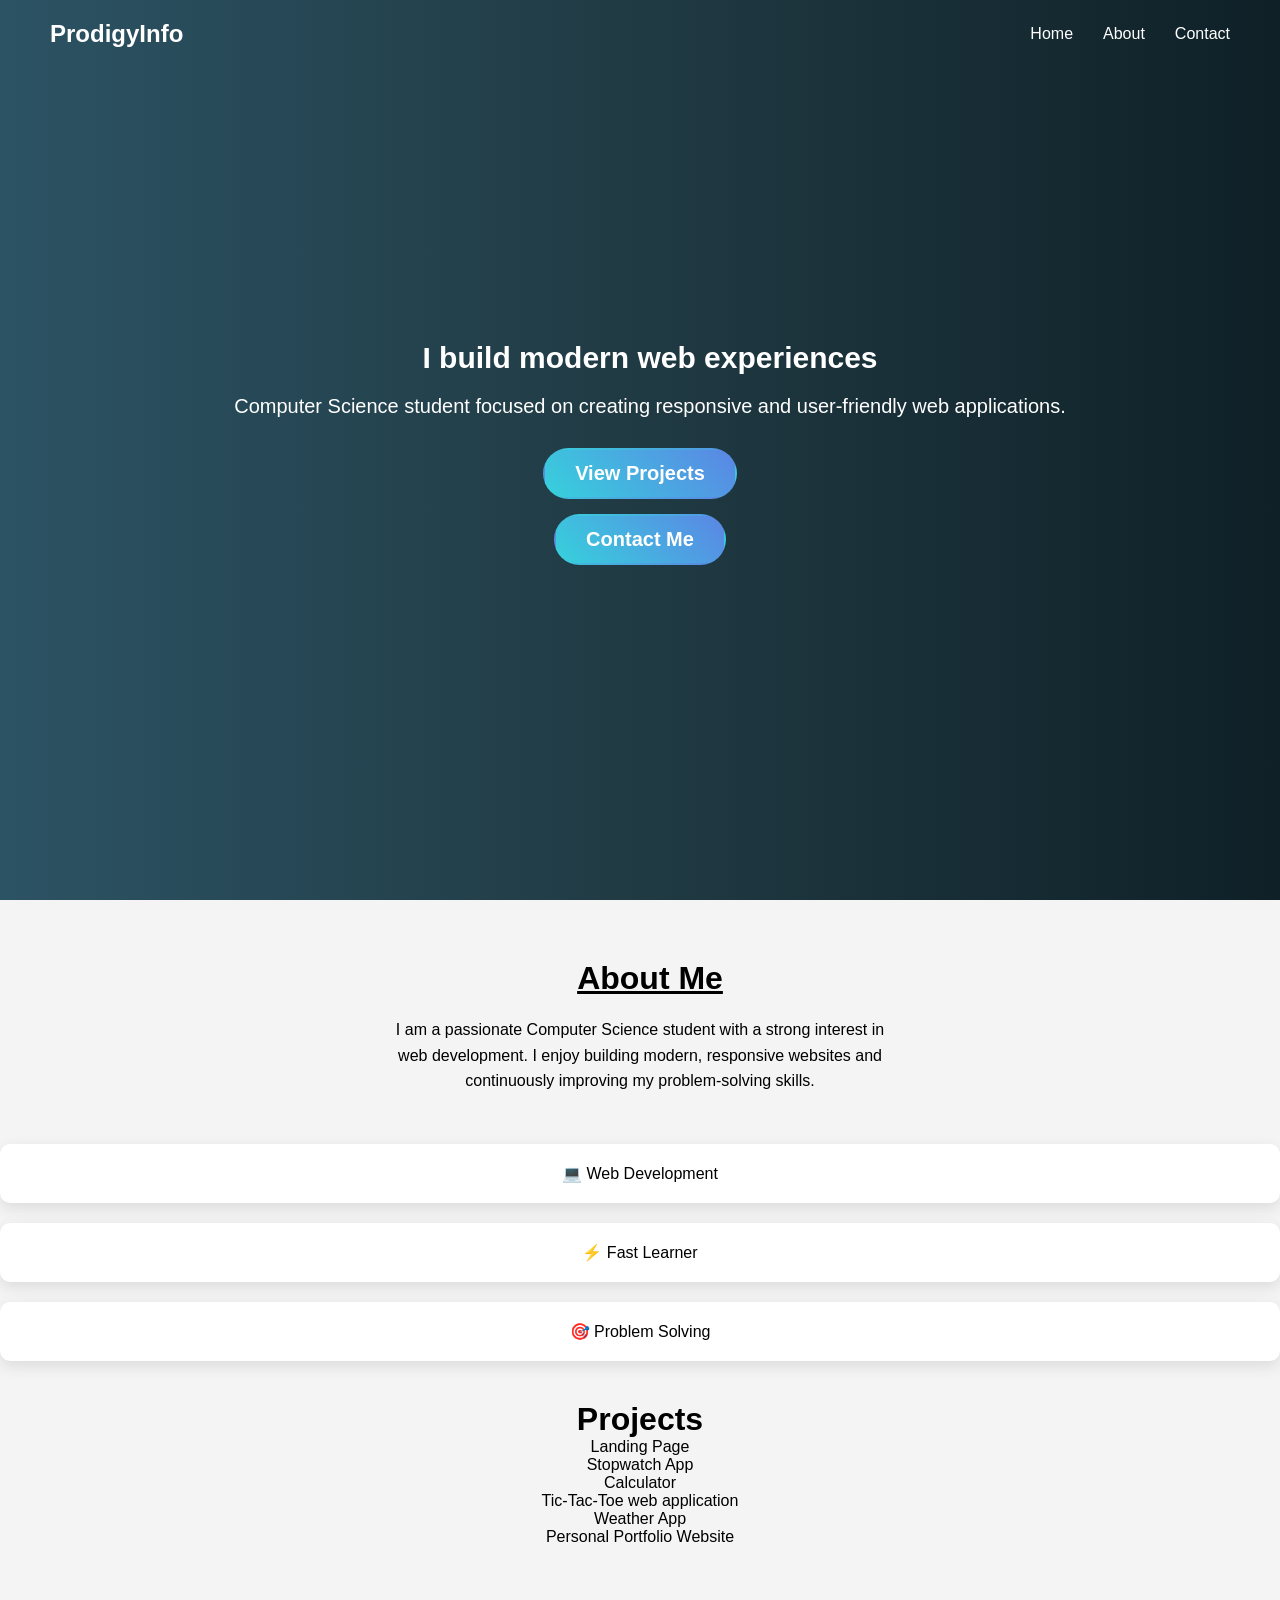
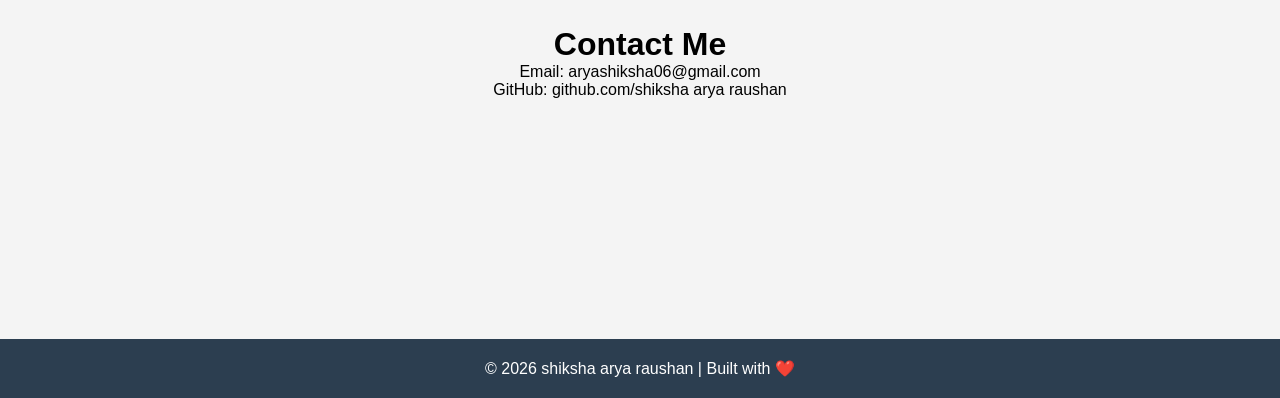
<file: index.html>
<!DOCTYPE html>
<html lang="en">
<head>
    <meta charset="UTF-8">
    <meta name="viewport" content="width=device-width, initial-scale=1.0">
    <title>Responsive Landing Page</title>
    <link rel="stylesheet" href="style8.css">
    <Script src="script4.js"></Script>
</head>
<body>

    <nav id="navbar">
        <div class="logo">Prodigy<span>Info</span></div>
        <ul class="nav-links">
            <li><a href="#">Home</a></li>
            <li><a href="#">About</a></li>
            <li><a href="#">Contact</a></li>
        </ul>
    </nav>

    <section class="hero">
    <h1>I build modern web experiences</h1>
<p>Computer Science student focused on creating responsive and user-friendly web applications.</p>
<a href="#projects" class="cta-btn">View Projects</a>
<a href="#contact" class="cta-btn">Contact Me</a>
    </section>
    <section id="about" class="about">
  <h2><u>About Me</h2></u>
  <p>
I am a passionate Computer Science student with a strong interest in web development. 
I enjoy building modern, responsive websites and continuously improving my problem-solving skills.
</p>
</section>
  <div class="features">
    <div class="box">💻 Web Development</div>
    <div class="box">⚡ Fast Learner</div>
    <div class="box">🎯 Problem Solving</div>
  </div>
</section>
<section id="projects" class="content">
    <h2>Projects</h2>
    <p>Landing Page</p>
    <p>Stopwatch App</p>
    <p>Calculator</p>
    <p>Tic-Tac-Toe web application</p>
    <p>Weather App</p>
    <p>Personal Portfolio Website</p>
</section>
<section id="contact" class="content">
    <h2>Contact Me</h2>
    <p>Email: aryashiksha06@gmail.com</p>
    <p>GitHub: github.com/shiksha arya raushan</p>
</section>
    <footer>
    <p>© 2026 shiksha arya raushan | Built with ❤️</p>
</footer>
</body>
</html>
</file>
<file: style8.css>
* {
    margin: 0;
    padding: 0;
    box-sizing: border-box;
    font-family: 'Segoe UI', sans-serif;
}

body {
    height: 200vh; 
    background: #f4f4f4;
}
html {
    scroll-behavior: smooth;
}

#navbar {
    position: fixed;
    top: 0;
    width: 100%;
    display: flex;
    justify-content: space-between;
    align-items: center;
    padding: 20px 50px;
    transition: all 0.4s ease;
    z-index: 1000;
    background: transparent;
}

#navbar.scrolled {
    background: #2c3e50;
    padding: 10px 50px;
    box-shadow: 0 2px 10px rgba(0,0,0,0.3);
}

.logo {
    color: white;
    font-size: 24px;
    font-weight: bold;

}

#navbar.scrolled .logo {
    color: white;
}
    .nav-links {
      list-style: none;
        display: flex;
}
    .nav-links li {
        margin-left:30px;
    }

.nav-links a {
    text-decoration: none;
    color: white;
    font-weight: 500;
    transition: color 0.3s;
}
.nav-links a:hover {
    color: #3498db;
}

#navbar.scrolled .nav-links a {
    color: white;
}

#navbar.scrolled .nav-links a:hover {
    color: #3498db;
}
section {
    padding: 60px 20px;
}
.hero {
    height: 100vh;
    display: flex;
    flex-direction: column;
    justify-content: center;
    align-items: center;
    font-size: 20px;
    color:white;
    background: linear-gradient(to right, #2c5364, #203a43, #0f2027);
    padding-bottom: 40px;
}
.hero h1 {
    margin-bottom: 20px; 
    margin-left: 20px;
    text-align: center;
}
.hero p {
    margin-bottom: 30px;  
    align-items: center;
    margin-left: 20px;
}
h2 {
    font-size: 32px;
    font-weight: 600;
}
    .about p {
    font-size: 16px;
    line-height: 1.6;
}
@media (max-width: 768px) {
    h2 {
        font-size: 26px;
    }

    .about p {
        font-size: 15px;
    }
}
    .about p {
    max-width: 500px;
    margin: auto;
    line-height: 1.6;
    text-align: center;
    margin-bottom: 20px;
  
}
.about h2{
  margin-bottom: 20px;
  margin-left: 20px;
  text-align: center;
}
.features {
    display: flex;
    justify-content: center;
    gap: 20px;
    margin-top: -80px;
    flex-direction: column;
    text-align: center;

    
}
.box {
    padding: 20px;
    background: white;
    border-radius: 10px;
    box-shadow: 0 5px 15px rgba(0,0,0,0.1);
    gap:12px;
    transform: translateY(50px);
    transition: 0.5s ease;
}
.cta-btn {
    display: inline-block;
    padding: 12px 30px;
    margin-bottom: 15px;
    background: linear-gradient(45deg, #36d1dc, #5b86e5);
    color: white;
    text-decoration: none;
    font-weight: bold;
    border-radius: 50px; 
    transition: all 0.3s ease;
    border: 2px solid transparent;
}
.cta-btn:hover {
    background-color: transparent;
    border: 2px solid white;
    transform: translateY(-3px); 
    box-shadow: 0 10px 20px rgba(0, 0, 0, 0.2);
}

#contact {
    text-align: center;
    padding: 40px 20px;
}
#projects {
  text-align: center;
  padding: 40px 20px;
  margin-top: 50px;
}

footer {
    background: #2c3e50;
    color: white;
    text-align: center;
    padding: 20px;
    margin-top: 200px;
}
</file>
